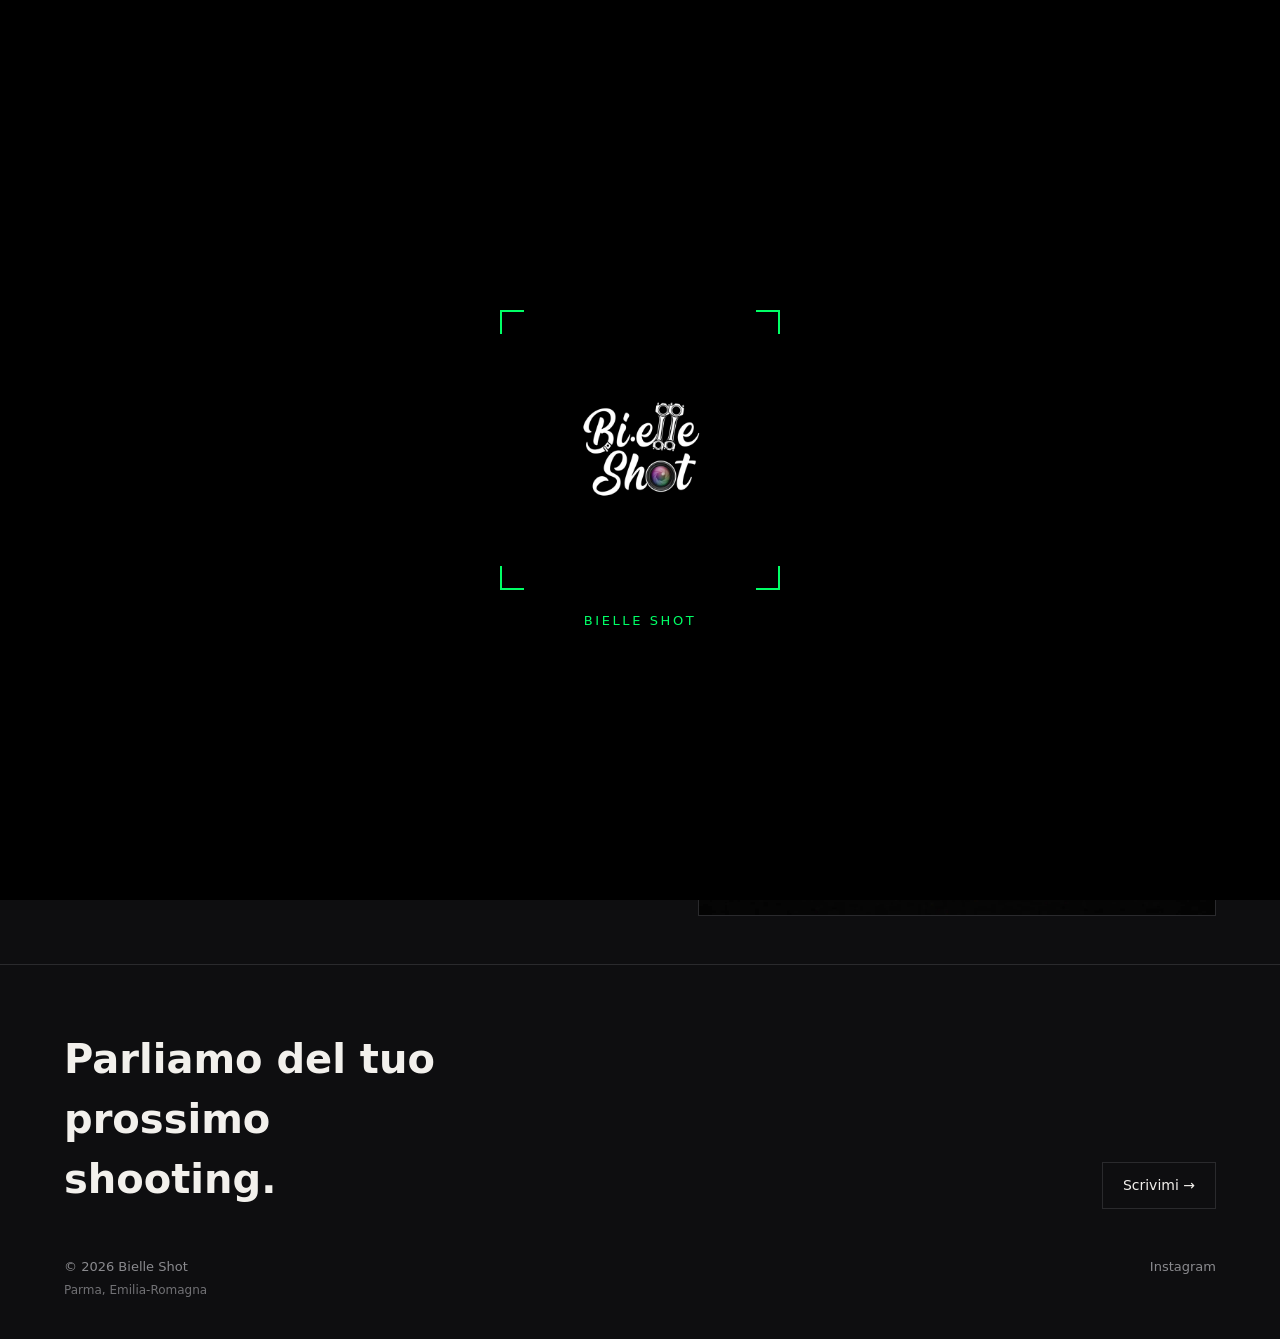
<file: index.html>
<!DOCTYPE html>
<html lang="it">
<head>
<meta charset="UTF-8">
<meta name="viewport" content="width=device-width, initial-scale=1.0">
<title>Bielle Shot — Fotografia auto &amp; ritratti</title>
<meta name="description" content="Bielle Shot — fotografia automotive e ritrattistica a Parma.">

<link rel="stylesheet" href="style.css">
</head>
<body>

<!-- Overlay Mirino Autofocus -->
<div id="autofocusOverlay" class="af-overlay">
  <div class="af-reticle">
    <div class="af-corner tl"></div>
    <div class="af-corner tr"></div>
    <div class="af-corner bl"></div>
    <div class="af-corner br"></div>
    
    <div class="af-logo-box">
      <img src="IMG_2298.png" alt="Bielle Shot Logo">
    </div>

    <div class="af-status">Bielle Shot</div>
  </div>
</div>

<div class="page-container">
  <nav class="nav">
    <a href="index.html" class="nav__logo-link">
      <img src="IMG_2298.png" alt="Bielle Shot" class="nav__logo-img">
    </a>
    <button class="nav__toggle" id="navToggle" aria-expanded="false" aria-controls="navMenu" aria-label="Apri menu">
      <span></span><span></span><span></span>
    </button>
    <div class="nav__menu" id="navMenu">
      <a href="index.html">Home</a>
      <a href="galleria.html">Galleria</a>
      <a href="contatti.html">Contatti</a>
    </div>
  </nav>

  <!-- ===================== HERO ===================== -->
  <header class="hero" id="top">
    <div class="wrap" style="display:grid; grid-template-columns:inherit; gap:inherit; grid-column:1/-1;">
      <div class="hero__text">
        <h1 class="hero__title">
    Oltre <em>l'immagine.</em>
        </h1>

        <p class="hero__sub">
        Automotive photography and more...
        </p>
      </div>

      <figure class="hero__figure">
        <img src="408.webp" alt="Fotografia Automotive Bielle Shot" style="width:100%; height:100%; object-fit:cover; display:block;">
      </figure>
    </div>
  </header>

  <!-- ===================== FOOTER ===================== -->
  <footer class="footer">
    <div class="wrap">
      <div class="footer__row">
        <h2 class="footer__title">Parliamo del tuo prossimo shooting.</h2>
        <a href="contatti.html" class="footer__cta">Scrivimi →</a>
      </div>
      <div class="footer__meta">
        <div style="display:flex; flex-direction:column; gap:4px;">
          <span>© <span id="year"></span> Bielle Shot</span>
          <span style="font-size: 12px; opacity: 0.8;">Parma, Emilia-Romagna</span>
        </div>
        <a href="https://instagram.com/bi.elle_shot" target="_blank" rel="noopener">Instagram</a>
      </div>
    </div>
  </footer>
</div>

<script src="main.js"></script>
</body>
</html>
</file>
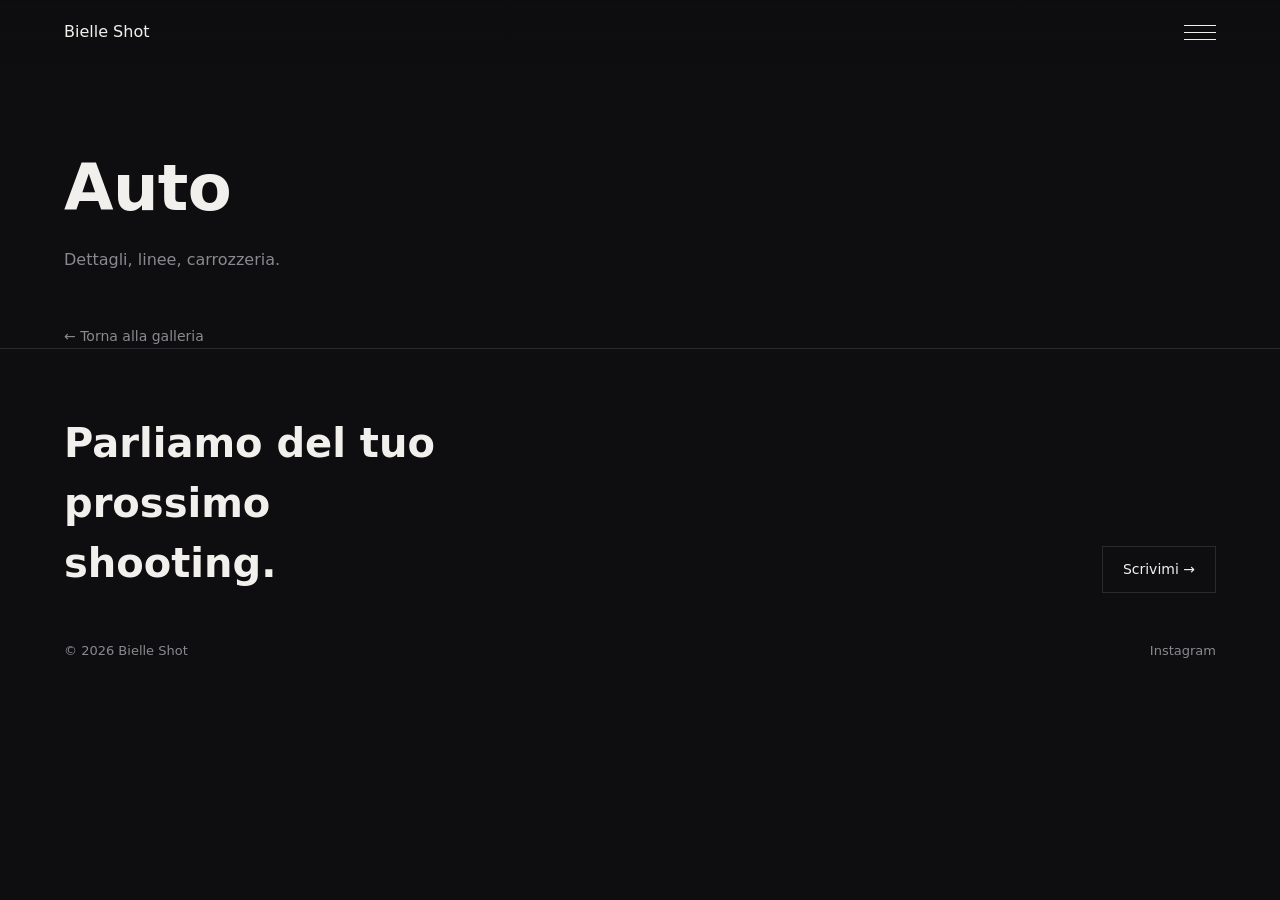
<file: auto.html>
<!DOCTYPE html>
<html lang="it">
<head>
<meta charset="UTF-8">
<meta name="viewport" content="width=device-width, initial-scale=1.0">
<title>Auto — Bielle Shot</title>
<meta name="description" content="Album Auto — Bielle Shot.">

<link rel="stylesheet" href="style.css">
</head>
<body>

<nav class="nav">
  <a href="index.html" class="nav__mark">Bielle Shot</a>
  <button class="nav__toggle" id="navToggle" aria-expanded="false" aria-controls="navMenu" aria-label="Apri menu">
    <span></span><span></span><span></span>
  </button>
  <div class="nav__menu" id="navMenu">
    <a href="index.html">Home</a>
    <a href="galleria.html">Galleria</a>
    <a href="contatti.html">Contatti</a>
  </div>
</nav>

<header class="gallery-head">
  <div class="wrap">
    <h1 class="gallery-head__title">Auto</h1>
    <p class="gallery-head__sub">Dettagli, linee, carrozzeria.</p>
  </div>
</header>

<section class="section" style="border-top:none;">
  <div class="wrap">
    <div class="grid grid--3">
      <!-- Ripeti questo blocco per ogni foto. Sostituisci .ph con <img src="..." alt="..."> -->
      <div class="grid__item"><div class="ph"></div></div>
      <div class="grid__item"><div class="ph"></div></div>
      <div class="grid__item"><div class="ph"></div></div>
    </div>
    <a href="galleria.html" class="back-link">← Torna alla galleria</a>
  </div>
</section>

<footer class="footer">
  <div class="wrap">
    <div class="footer__row">
      <h2 class="footer__title">Parliamo del tuo prossimo shooting.</h2>
      <a href="contatti.html" class="footer__cta">Scrivimi →</a>
    </div>
    <div class="footer__meta">
      <span>© <span id="year"></span> Bielle Shot</span>
      <a href="https://instagram.com/bi.elle_shot" target="_blank" rel="noopener">Instagram</a>
    </div>
  </div>
</footer>

<script src="main.js"></script>
</body>
</html>
</file>
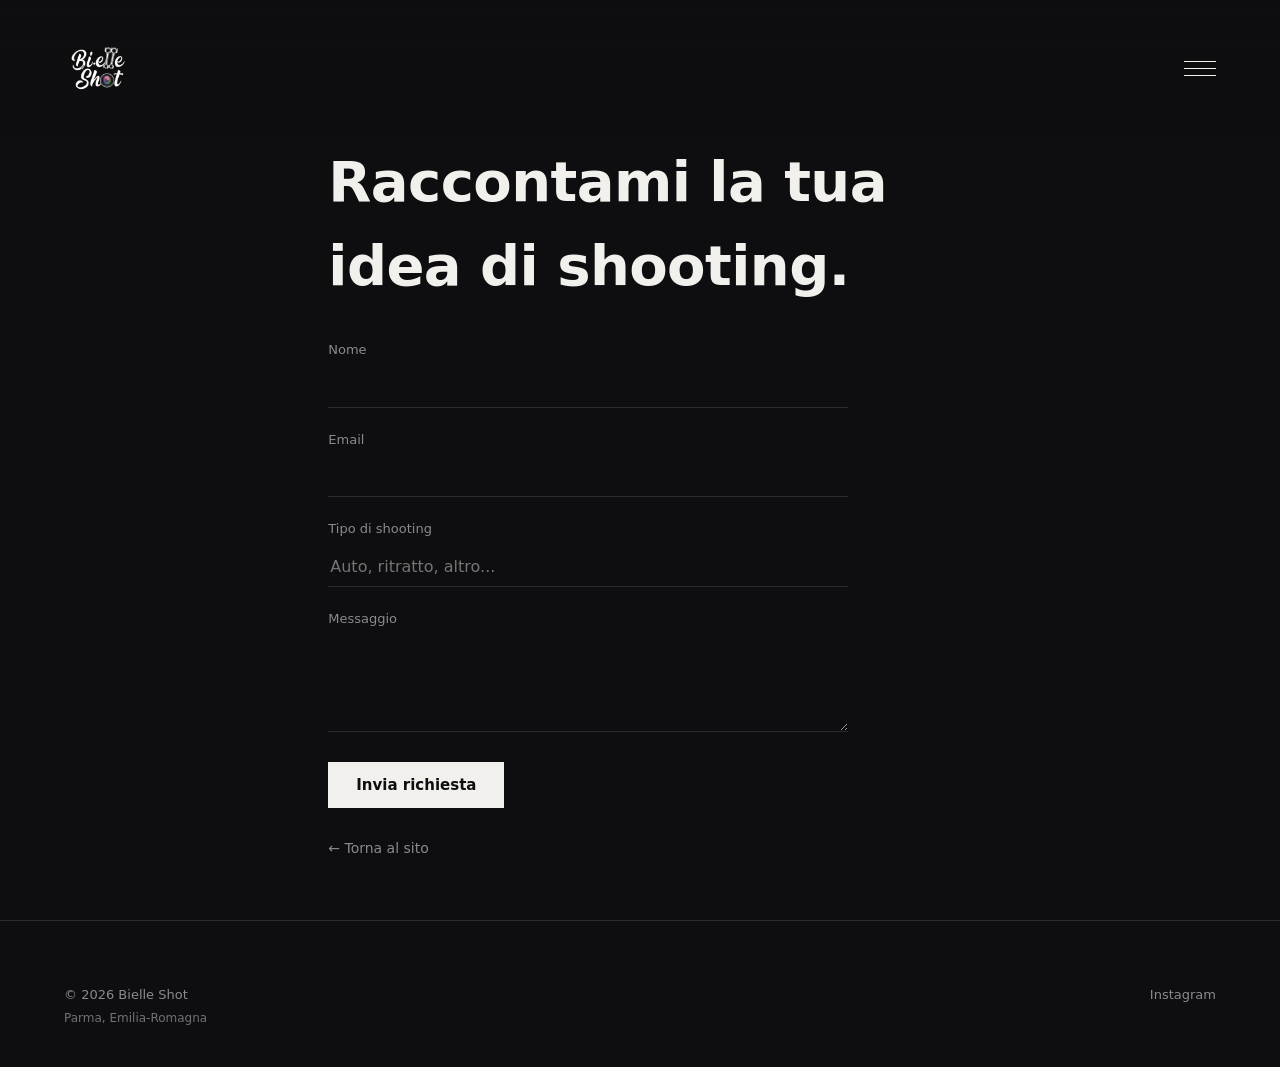
<file: contatti.html>
<!DOCTYPE html>
<html lang="it">
<head>
<meta charset="UTF-8">
<meta name="viewport" content="width=device-width, initial-scale=1.0">
<title>Contatti — Bielle Shot</title>
<meta name="description" content="Contatta Bielle Shot per il tuo prossimo shooting fotografico a Parma.">

<link rel="stylesheet" href="style.css">
</head>
<body>

<div class="page-container">
  <nav class="nav">
    <a href="index.html" class="nav__logo-link">
      <img src="IMG_2298.png" alt="Bielle Shot" class="nav__logo-img">
    </a>
    <button class="nav__toggle" id="navToggle" aria-expanded="false" aria-controls="navMenu" aria-label="Apri menu">
      <span></span><span></span><span></span>
    </button>
    <div class="nav__menu" id="navMenu">
      <a href="index.html">Home</a>
      <a href="galleria.html">Galleria</a>
      <a href="contatti.html">Contatti</a>
    </div>
  </nav>

  <!-- ===================== CONTATTI ===================== -->
  <main class="contact">
    <div class="wrap">
      <h1 class="contact__title">Raccontami la tua idea di shooting.</h1>

      <form action="#" method="POST">
        <div class="field">
          <label for="name">Nome</label>
          <input type="text" id="name" name="name" required>
        </div>

        <div class="field">
          <label for="email">Email</label>
          <input type="email" id="email" name="email" required>
        </div>

        <div class="field">
          <label for="type">Tipo di shooting</label>
          <input type="text" id="type" name="type" placeholder="Auto, ritratto, altro...">
        </div>

        <div class="field">
          <label for="message">Messaggio</label>
          <textarea id="message" name="message" required></textarea>
        </div>

        <button type="submit">Invia richiesta</button>
      </form>

      <a href="index.html" class="back-link">← Torna al sito</a>
    </div>
  </main>

  <!-- ===================== FOOTER ===================== -->
  <footer class="footer">
    <div class="wrap">
      <div class="footer__meta" style="margin-top: 0;">
        <div style="display:flex; flex-direction:column; gap:4px;">
          <span>© <span id="year"></span> Bielle Shot</span>
          <span style="font-size: 12px; opacity: 0.8;">Parma, Emilia-Romagna</span>
        </div>
        <a href="https://instagram.com/bi.elle_shot" target="_blank" rel="noopener">Instagram</a>
      </div>
    </div>
  </footer>
</div>

<script src="main.js"></script>
</body>
</html>
</file>
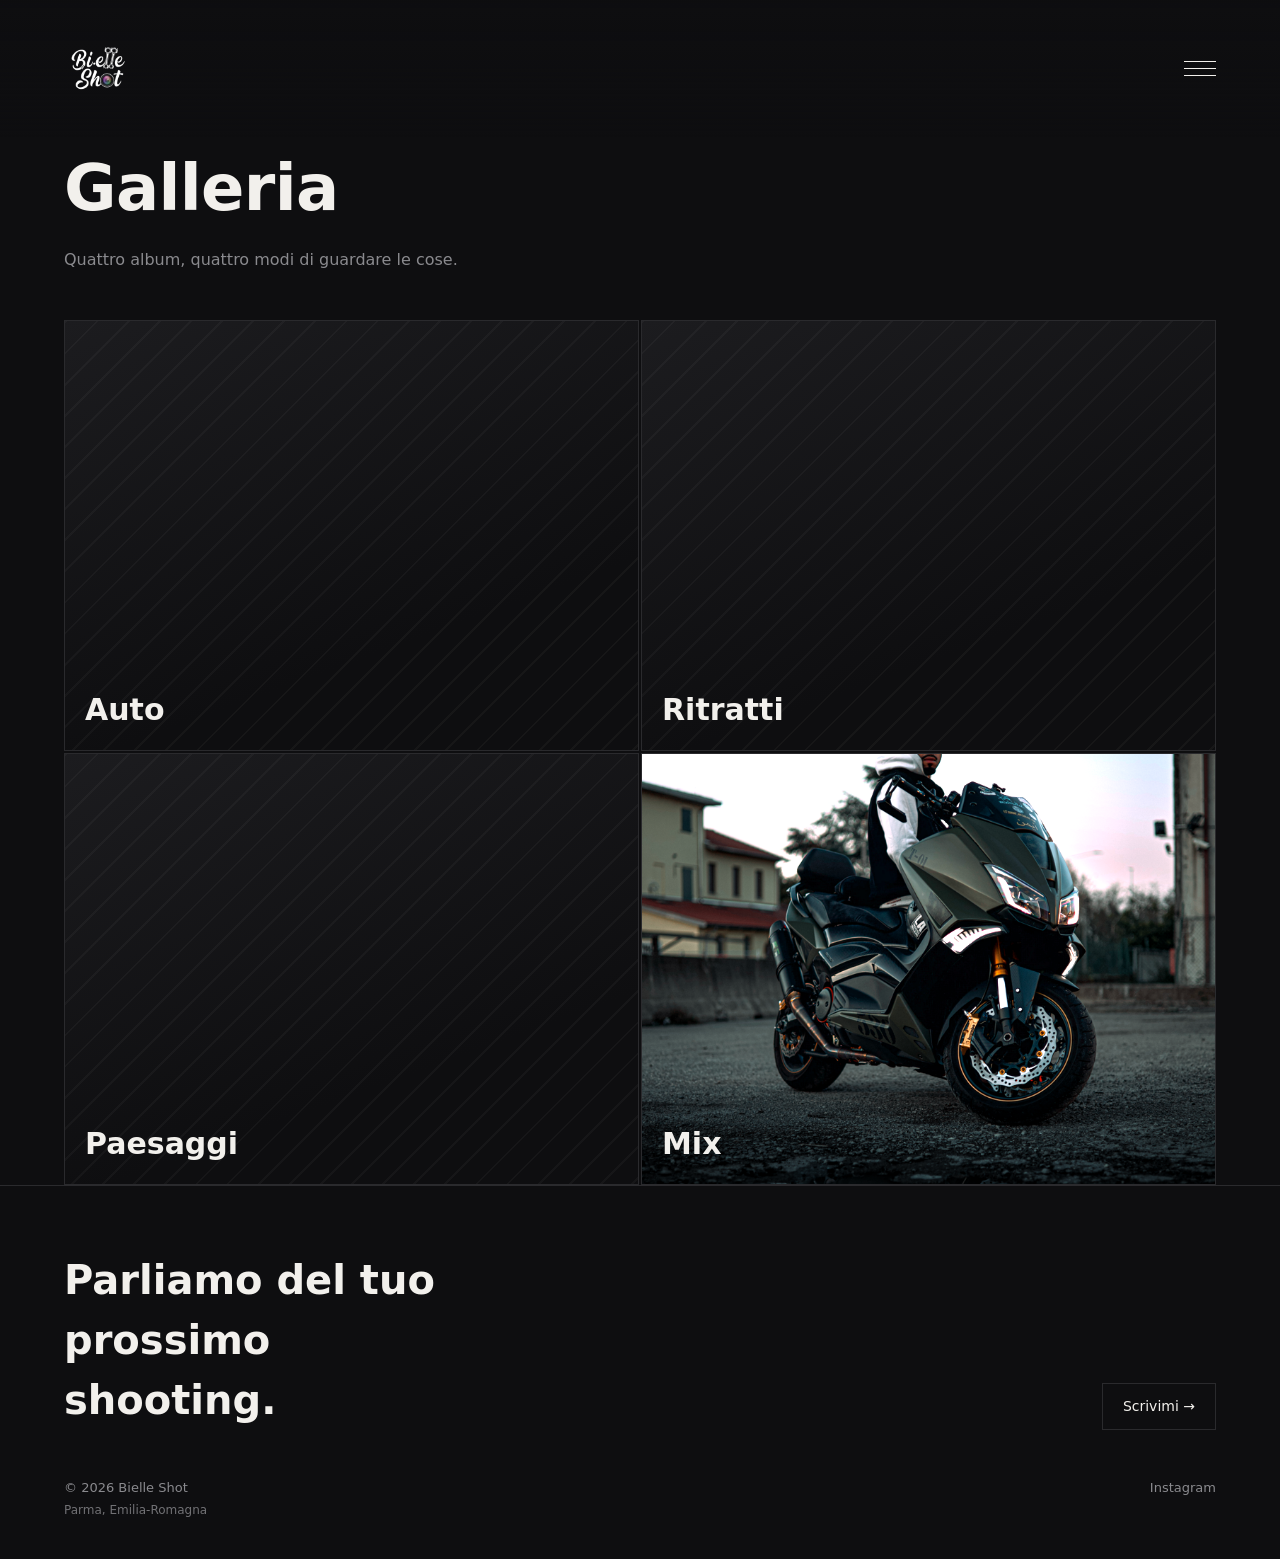
<file: galleria.html>
<!DOCTYPE html>
<html lang="it">
<head>
<meta charset="UTF-8">
<meta name="viewport" content="width=device-width, initial-scale=1.0">
<title>Galleria — Bielle Shot</title>
<meta name="description" content="Galleria fotografica automotive e ritratti di Bielle Shot.">

<link rel="stylesheet" href="style.css">
</head>
<body>

<div class="page-container">
  <nav class="nav">
    <a href="index.html" class="nav__logo-link">
      <img src="IMG_2298.png" alt="Bielle Shot" class="nav__logo-img">
    </a>
    <button class="nav__toggle" id="navToggle" aria-expanded="false" aria-controls="navMenu" aria-label="Apri menu">
      <span></span><span></span><span></span>
    </button>
    <div class="nav__menu" id="navMenu">
      <a href="index.html">Home</a>
      <a href="galleria.html">Galleria</a>
      <a href="contatti.html">Contatti</a>
    </div>
  </nav>

  <!-- ===================== GALLERIA ===================== -->
  <main>
    <header class="gallery-head">
      <div class="wrap">
        <h1 class="gallery-head__title">Galleria</h1>
        <p class="gallery-head__sub">Quattro album, quattro modi di guardare le cose.</p>
      </div>
    </header>

    <section class="section" style="padding-top: 24px;">
      <div class="wrap">
        <div class="grid grid--albums">
          <a href="auto.html" class="album-card">
            <div class="ph"></div>
            <span class="album-card__name">Auto</span>
          </a>
          <a href="ritratti.html" class="album-card">
            <div class="ph"></div>
            <span class="album-card__name">Ritratti</span>
          </a>
          <a href="paesaggi.html" class="album-card">
            <div class="ph"></div>
            <span class="album-card__name">Paesaggi</span>
          </a>
          <a href="mix.html" class="album-card">
            <div class="ph" style="padding: 0; overflow: hidden; background: #000;">
              <img src="Foto6.png" alt="Mix" style="width: 100%; height: 100%; object-fit: cover; display: block;">
            </div>
            <span class="album-card__name">Mix</span>
          </a>
        </div>
      </div>
    </section>
  </main>

  <!-- ===================== FOOTER ===================== -->
  <footer class="footer">
    <div class="wrap">
      <div class="footer__row">
        <h2 class="footer__title">Parliamo del tuo prossimo shooting.</h2>
        <a href="contatti.html" class="footer__cta">Scrivimi →</a>
      </div>
      <div class="footer__meta">
        <div style="display:flex; flex-direction:column; gap:4px;">
          <span>© <span id="year"></span> Bielle Shot</span>
          <span style="font-size: 12px; opacity: 0.8;">Parma, Emilia-Romagna</span>
        </div>
        <a href="https://instagram.com/bi.elle_shot" target="_blank" rel="noopener">Instagram</a>
      </div>
    </div>
  </footer>
</div>

<script src="main.js"></script>
</body>
</html>
</file>
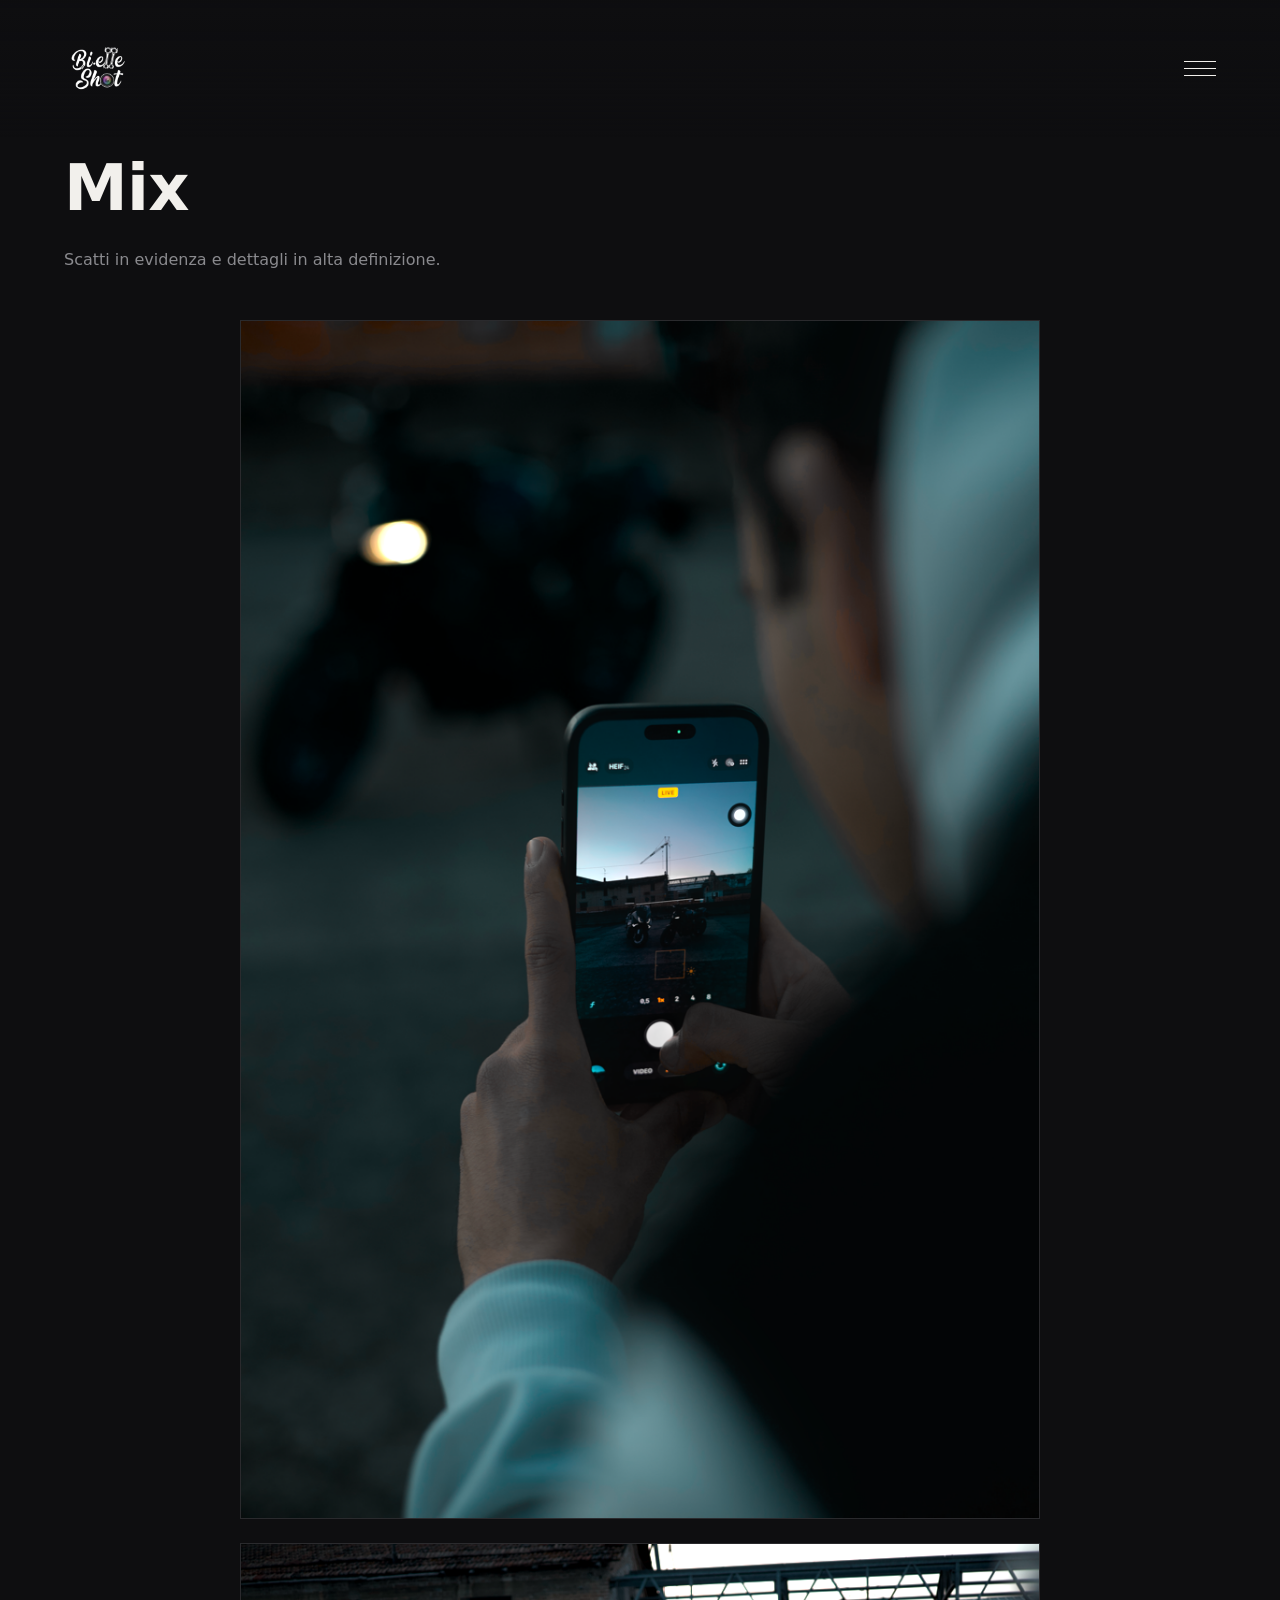
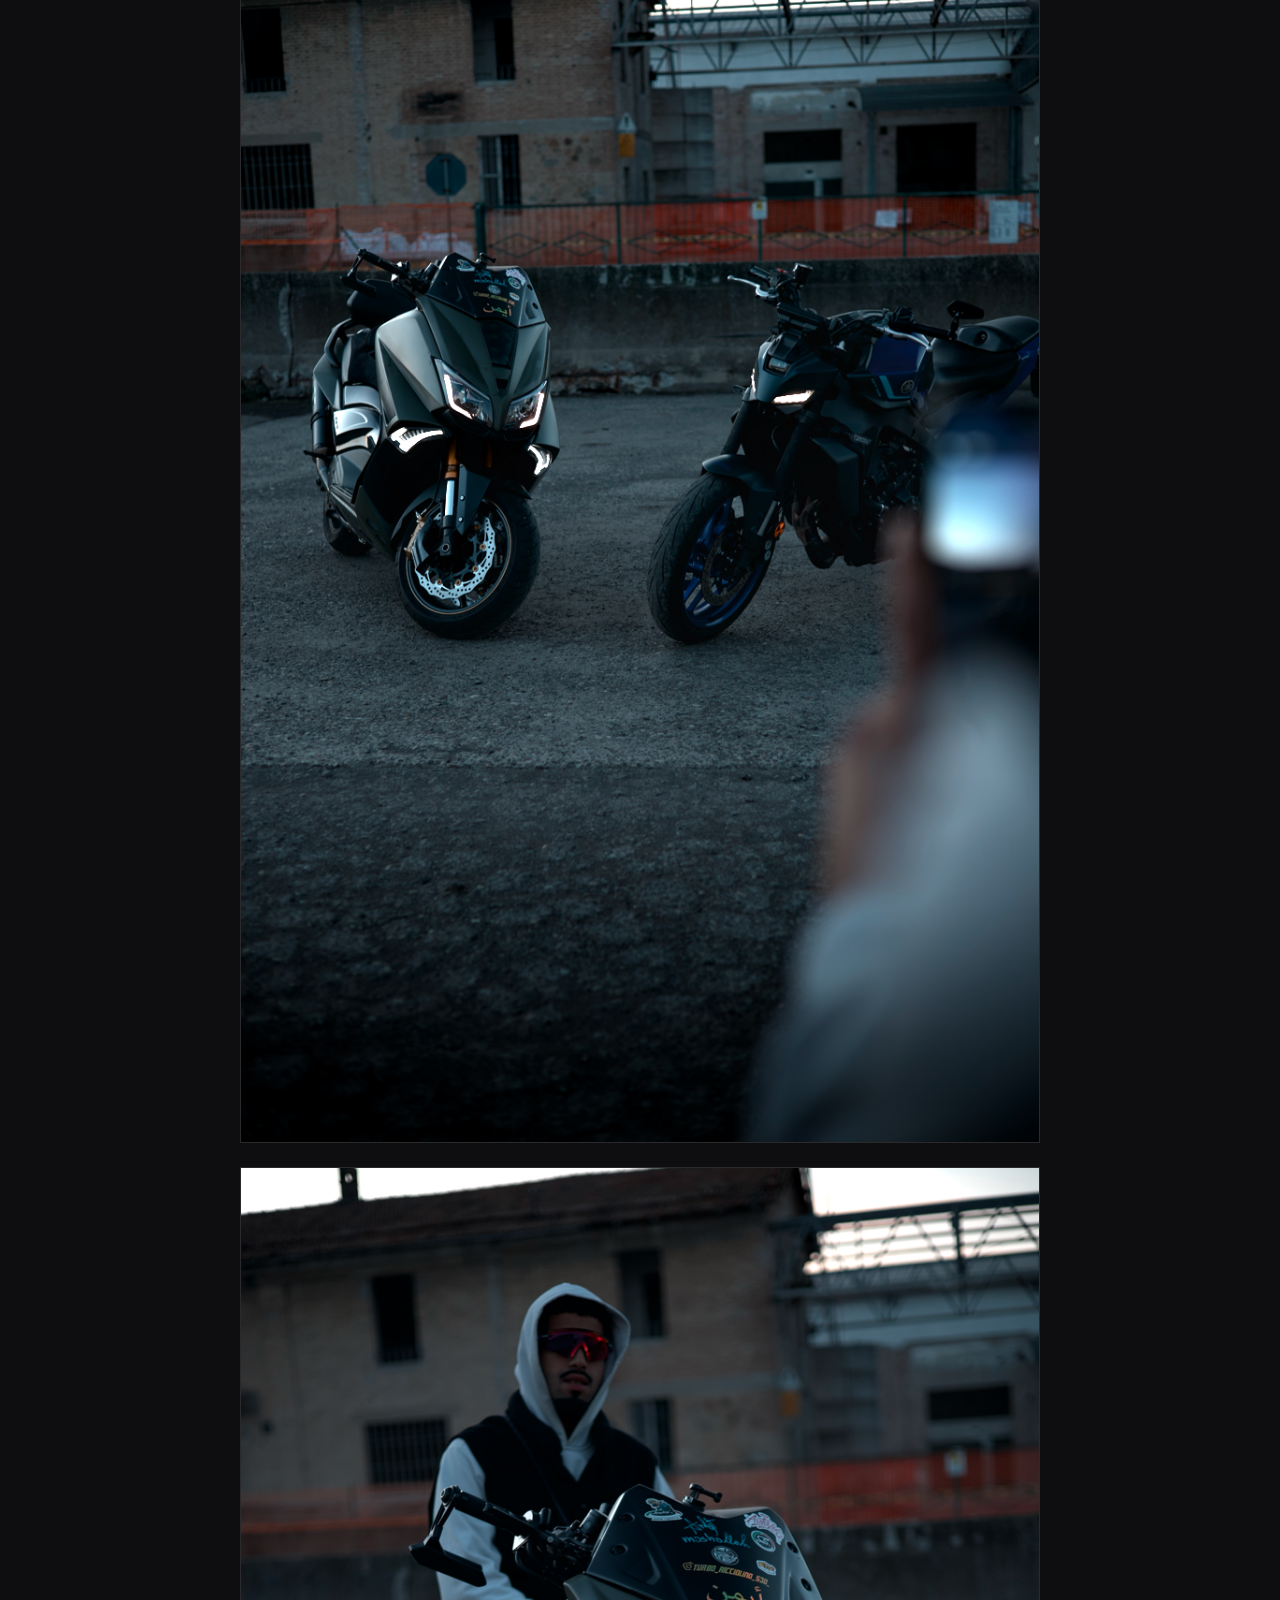
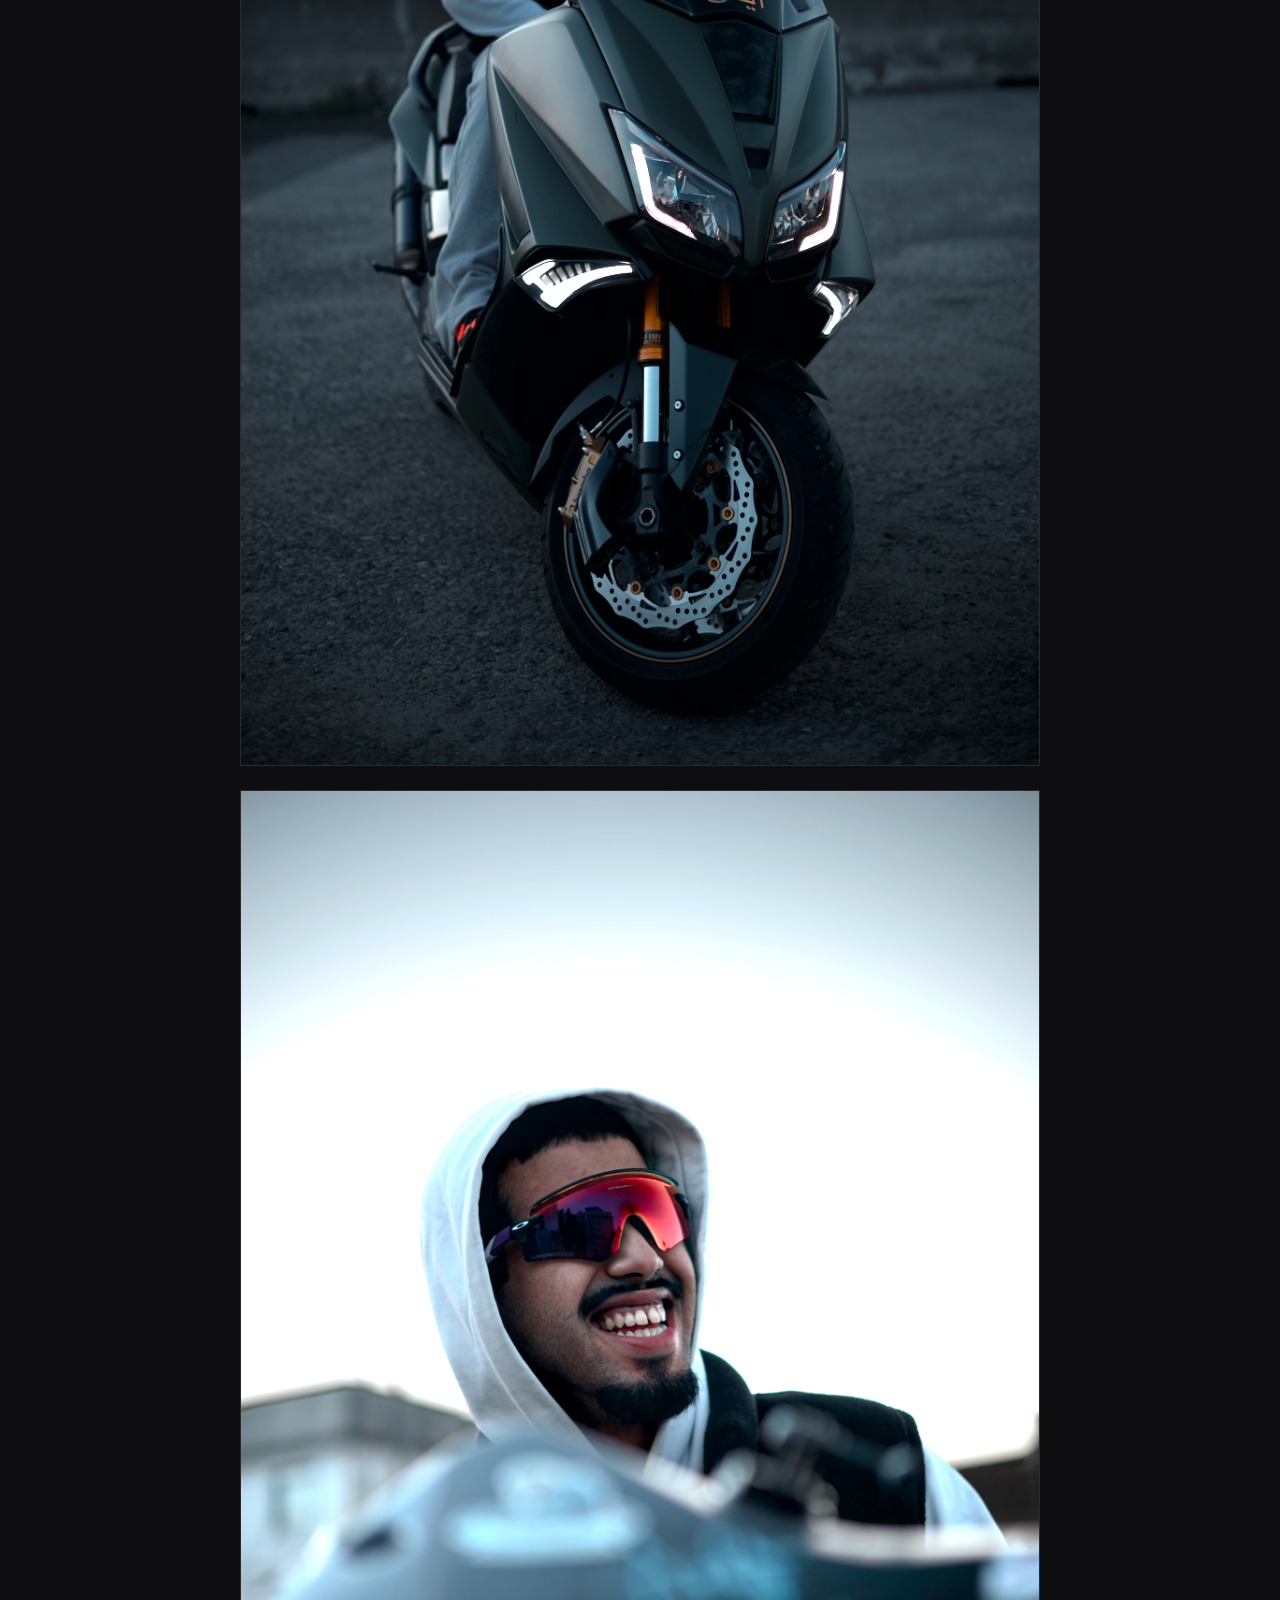
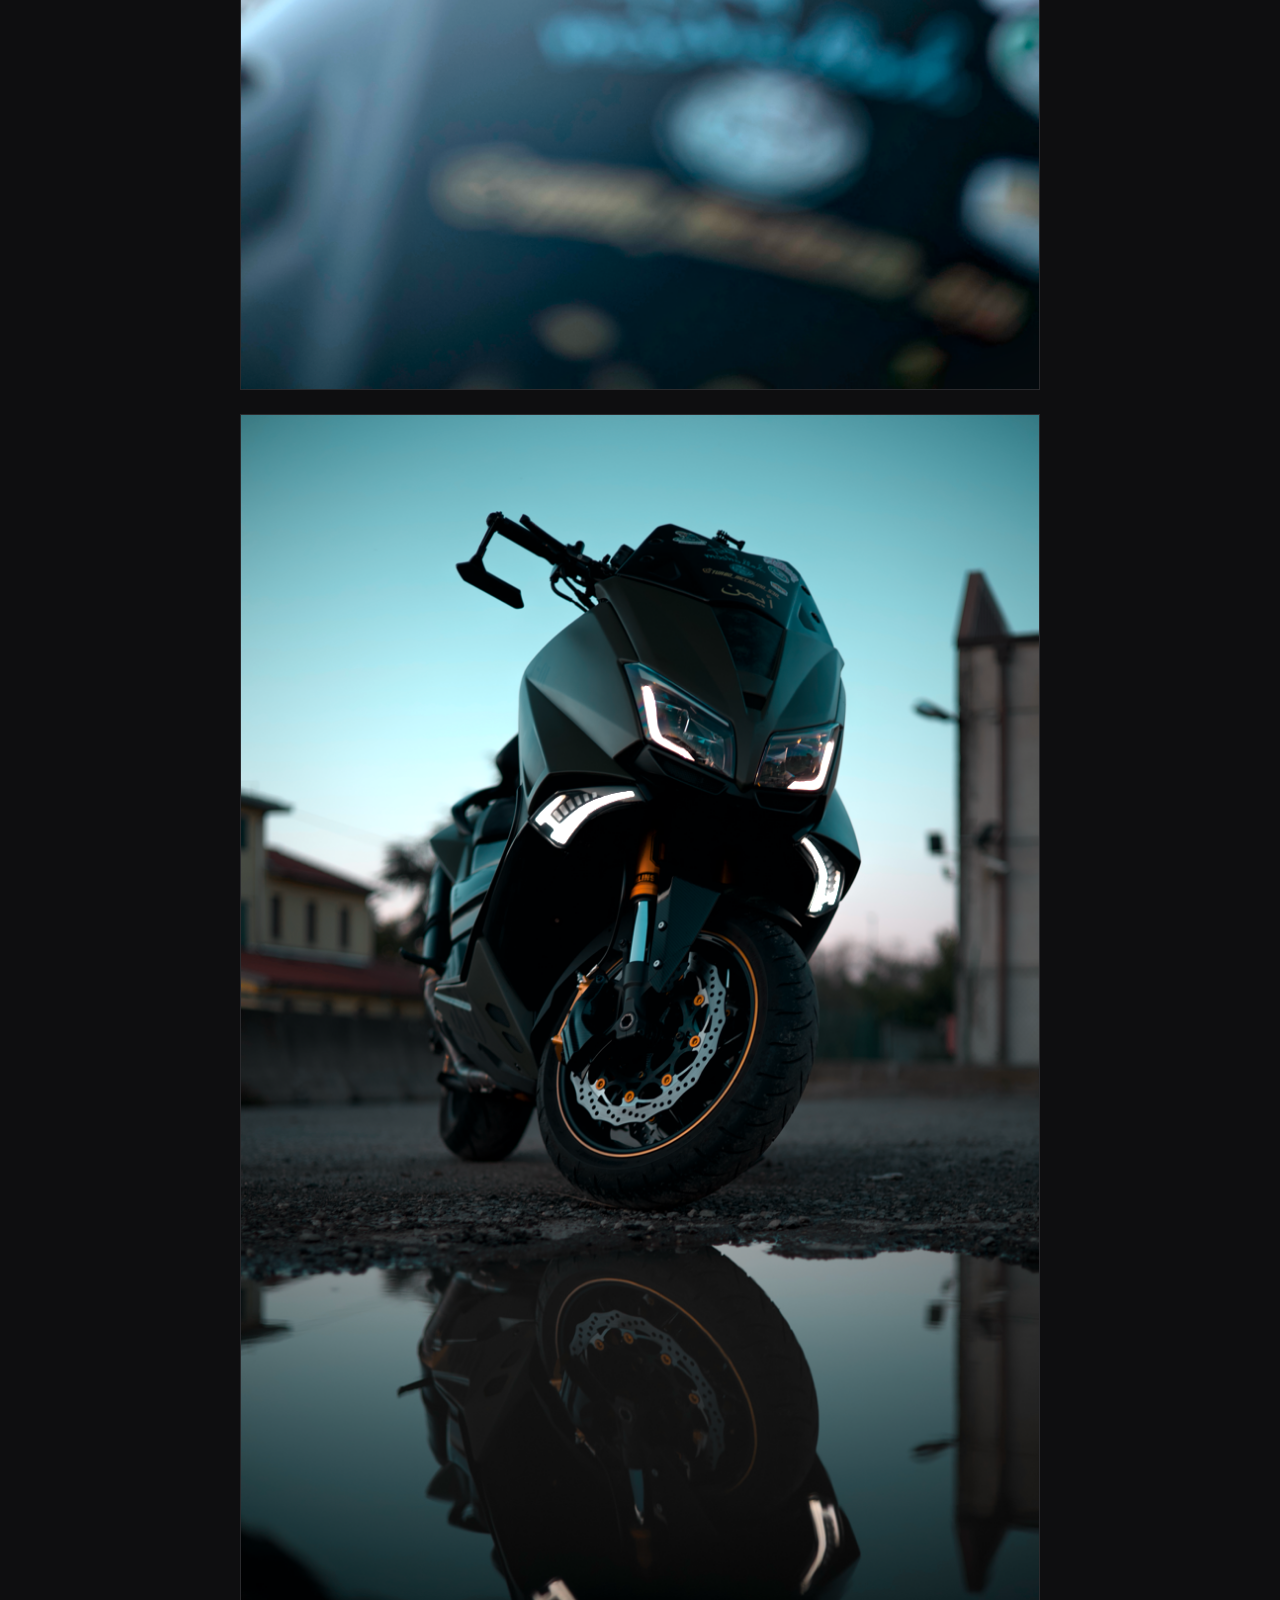
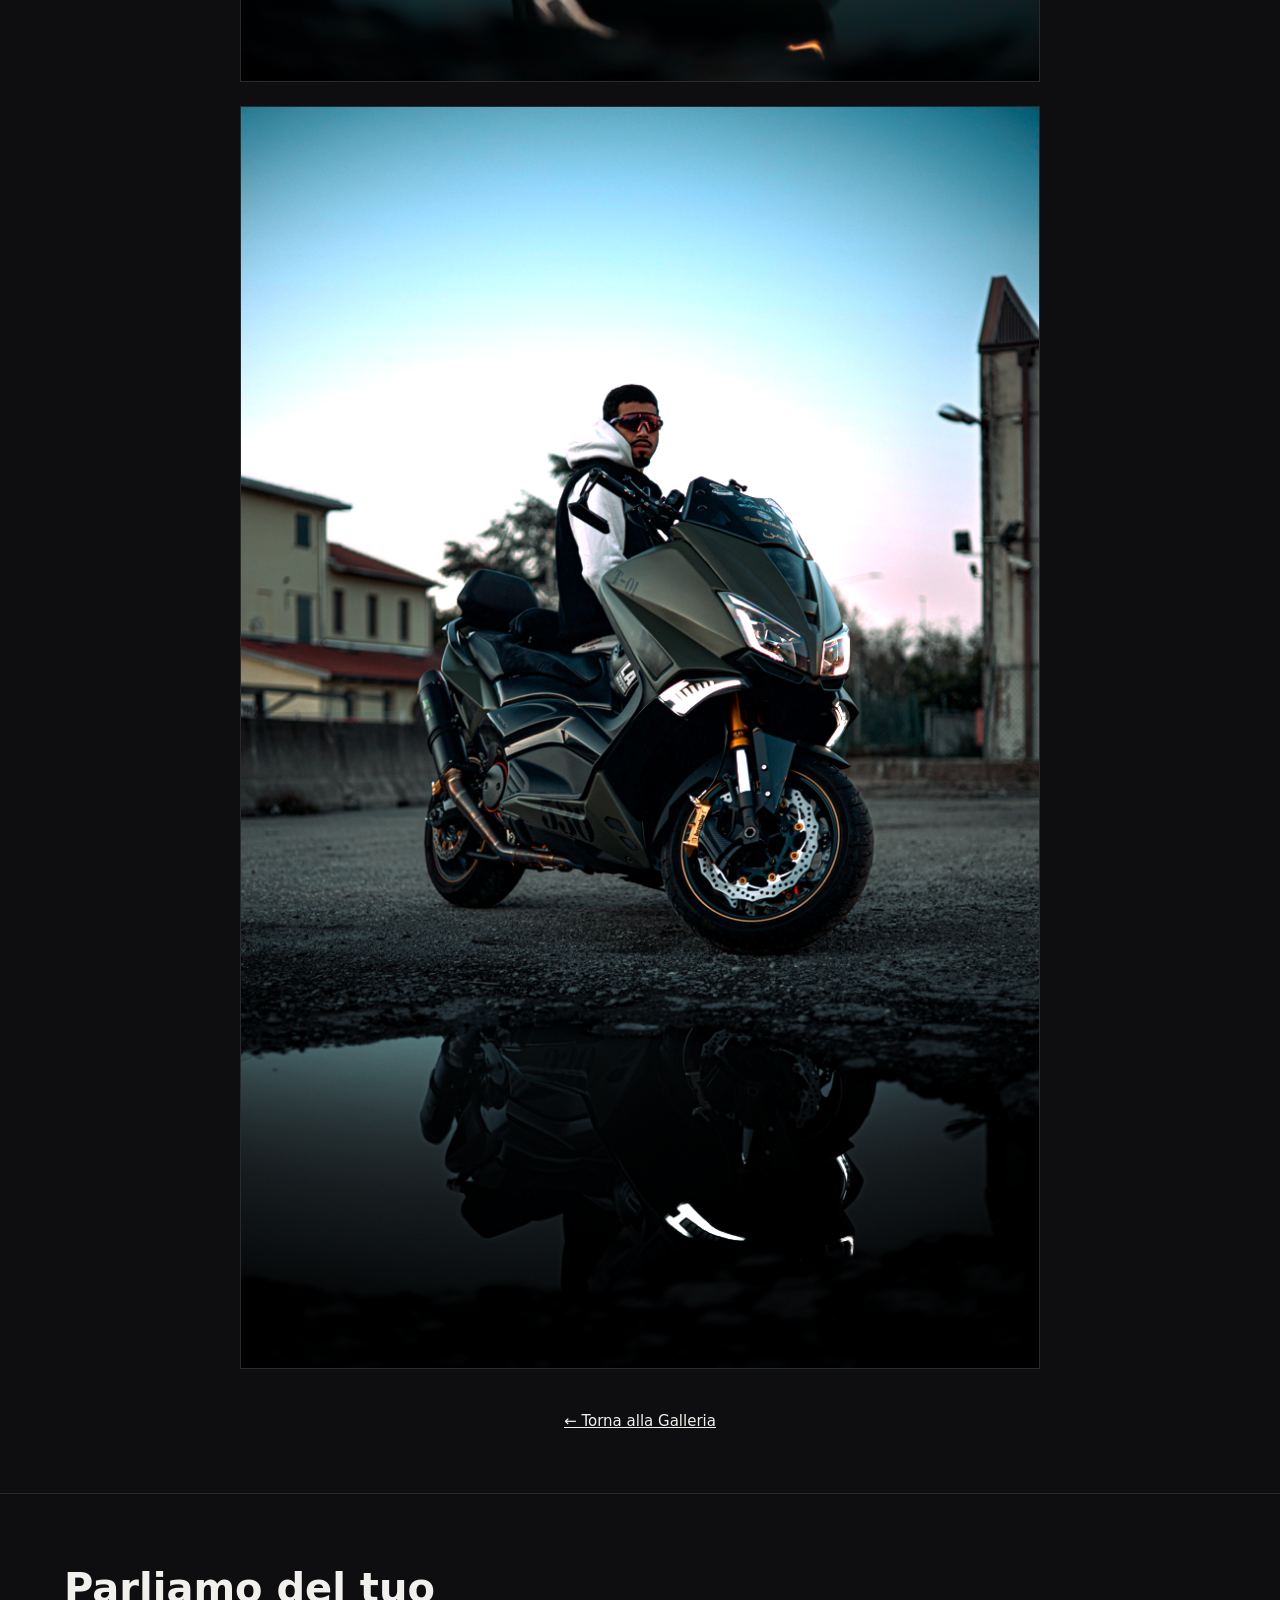
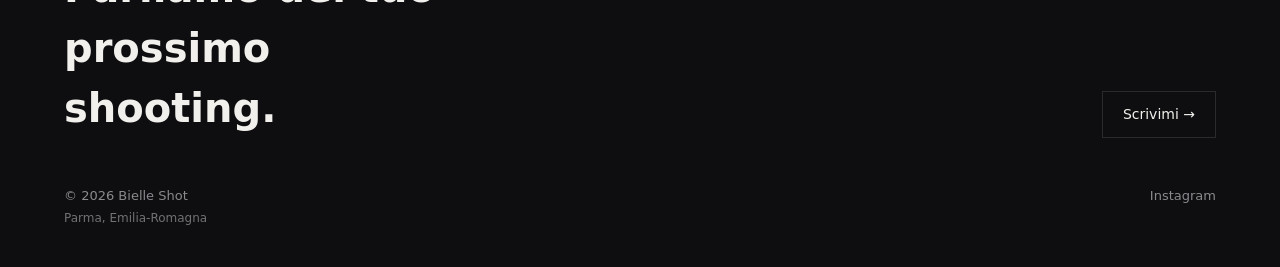
<file: mix.html>
<!DOCTYPE html>
<html lang="it">
<head>
<meta charset="UTF-8">
<meta name="viewport" content="width=device-width, initial-scale=1.0">
<title>Mix — Bielle Shot</title>
<meta name="description" content="Album Mix - Bielle Shot">

<link rel="stylesheet" href="style.css">
</head>
<body>

<div class="page-container">
  <nav class="nav">
    <a href="index.html" class="nav__logo-link">
      <img src="IMG_2298.png" alt="Bielle Shot" class="nav__logo-img">
    </a>
    <button class="nav__toggle" id="navToggle" aria-expanded="false" aria-controls="navMenu" aria-label="Apri menu">
      <span></span><span></span><span></span>
    </button>
    <div class="nav__menu" id="navMenu">
      <a href="index.html">Home</a>
      <a href="galleria.html">Galleria</a>
      <a href="contatti.html">Contatti</a>
    </div>
  </nav>

  <!-- ===================== ALBUM MIX ===================== -->
  <main>
    <header class="gallery-head">
      <div class="wrap">
        <h1 class="gallery-head__title">Mix</h1>
        <p class="gallery-head__sub">Scatti in evidenza e dettagli in alta definizione.</p>
      </div>
    </header>

    <section class="section" style="padding-top: 24px; padding-bottom: 60px;">
      <div class="wrap">
        <div style="display: grid; grid-template-columns: 1fr; gap: 24px; max-width: 800px; margin: 0 auto;">
          
          <div style="background: #000; border: 1px solid var(--line); overflow: hidden;">
            <img src="Foto1.png" alt="Bielle Shot HDR 1" style="width: 100%; height: auto; display: block;">
          </div>
          
          <div style="background: #000; border: 1px solid var(--line); overflow: hidden;">
            <img src="Foto2.png" alt="Bielle Shot HDR 2" style="width: 100%; height: auto; display: block;">
          </div>
          
          <div style="background: #000; border: 1px solid var(--line); overflow: hidden;">
            <img src="Foto3.png" alt="Bielle Shot HDR 3" style="width: 100%; height: 100%; display: block;">
          </div>
          
          <div style="background: #000; border: 1px solid var(--line); overflow: hidden;">
            <img src="Foto4.png" alt="Bielle Shot HDR 4" style="width: 100%; height: 100%; display: block;">
          </div>
          
          <div style="background: #000; border: 1px solid var(--line); overflow: hidden;">
            <img src="Foto5.png" alt="Bielle Shot HDR 5" style="width: 100%; height: 100%; display: block;">
          </div>

          <div style="background: #000; border: 1px solid var(--line); overflow: hidden;">
            <img src="Foto6.png" alt="Bielle Shot HDR 6" style="width: 100%; height: 100%; display: block;">
          </div>

        </div>

        <div style="margin-top: 40px; text-align: center;">
          <a href="galleria.html" style="color: var(--text); text-decoration: underline; font-size: 15px;">← Torna alla Galleria</a>
        </div>
      </div>
    </section>
  </main>

  <!-- ===================== FOOTER ===================== -->
  <footer class="footer">
    <div class="wrap">
      <div class="footer__row">
        <h2 class="footer__title">Parliamo del tuo prossimo shooting.</h2>
        <a href="contatti.html" class="footer__cta">Scrivimi →</a>
      </div>
      <div class="footer__meta">
        <div style="display:flex; flex-direction:column; gap:4px;">
          <span>© <span id="year"></span> Bielle Shot</span>
          <span style="font-size: 12px; opacity: 0.8;">Parma, Emilia-Romagna</span>
        </div>
        <a href="https://instagram.com/bi.elle_shot" target="_blank" rel="noopener">Instagram</a>
      </div>
    </div>
  </footer>
</div>

<script src="main.js"></script>
</body>
</html>
</file>
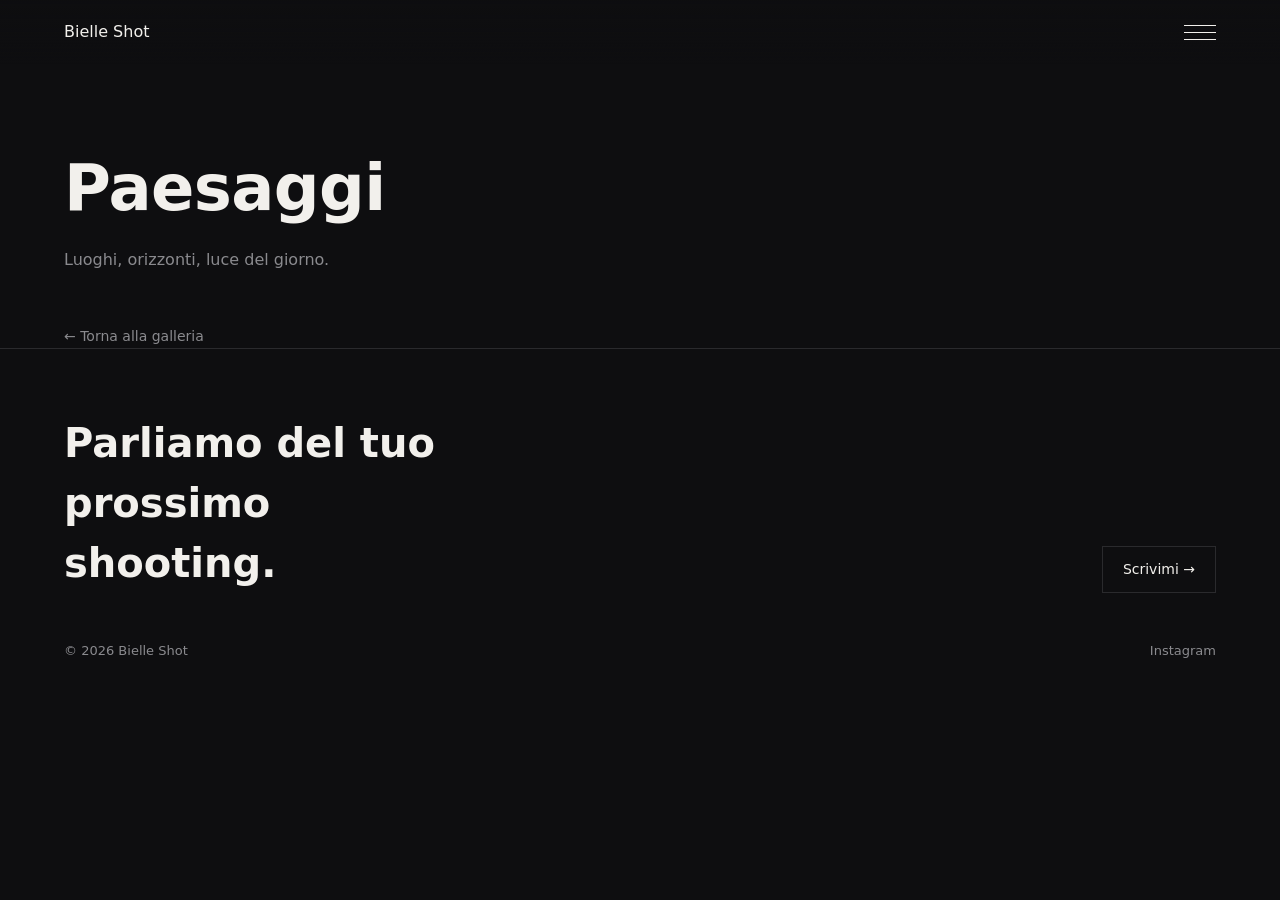
<file: paesaggi.html>
<!DOCTYPE html>
<html lang="it">
<head>
<meta charset="UTF-8">
<meta name="viewport" content="width=device-width, initial-scale=1.0">
<title>Paesaggi — Bielle Shot</title>
<meta name="description" content="Album Paesaggi — Bielle Shot.">

<link rel="stylesheet" href="style.css">
</head>
<body>

<nav class="nav">
  <a href="index.html" class="nav__mark">Bielle Shot</a>
  <button class="nav__toggle" id="navToggle" aria-expanded="false" aria-controls="navMenu" aria-label="Apri menu">
    <span></span><span></span><span></span>
  </button>
  <div class="nav__menu" id="navMenu">
    <a href="index.html">Home</a>
    <a href="galleria.html">Galleria</a>
    <a href="contatti.html">Contatti</a>
  </div>
</nav>

<header class="gallery-head">
  <div class="wrap">
    <h1 class="gallery-head__title">Paesaggi</h1>
    <p class="gallery-head__sub">Luoghi, orizzonti, luce del giorno.</p>
  </div>
</header>

<section class="section" style="border-top:none;">
  <div class="wrap">
    <div class="grid grid--3">
      <div class="grid__item"><div class="ph"></div></div>
      <div class="grid__item"><div class="ph"></div></div>
      <div class="grid__item"><div class="ph"></div></div>
    </div>
    <a href="galleria.html" class="back-link">← Torna alla galleria</a>
  </div>
</section>

<footer class="footer">
  <div class="wrap">
    <div class="footer__row">
      <h2 class="footer__title">Parliamo del tuo prossimo shooting.</h2>
      <a href="contatti.html" class="footer__cta">Scrivimi →</a>
    </div>
    <div class="footer__meta">
      <span>© <span id="year"></span> Bielle Shot</span>
      <a href="https://instagram.com/bi.elle_shot" target="_blank" rel="noopener">Instagram</a>
    </div>
  </div>
</footer>

<script src="main.js"></script>
</body>
</html>
</file>
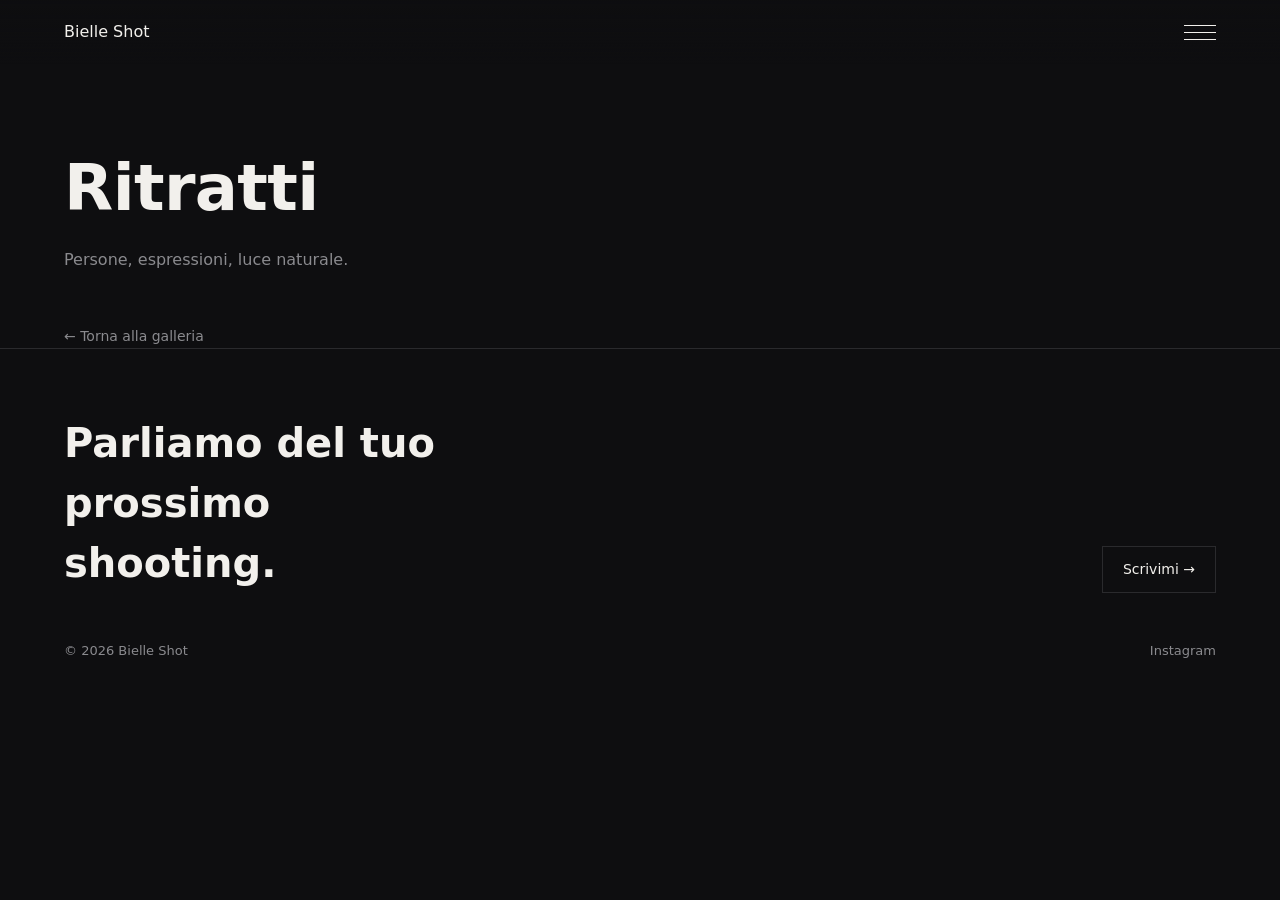
<file: ritratti.html>
<!DOCTYPE html>
<html lang="it">
<head>
<meta charset="UTF-8">
<meta name="viewport" content="width=device-width, initial-scale=1.0">
<title>Ritratti — Bielle Shot</title>
<meta name="description" content="Album Ritratti — Bielle Shot.">

<link rel="stylesheet" href="style.css">
</head>
<body>

<nav class="nav">
  <a href="index.html" class="nav__mark">Bielle Shot</a>
  <button class="nav__toggle" id="navToggle" aria-expanded="false" aria-controls="navMenu" aria-label="Apri menu">
    <span></span><span></span><span></span>
  </button>
  <div class="nav__menu" id="navMenu">
    <a href="index.html">Home</a>
    <a href="galleria.html">Galleria</a>
    <a href="contatti.html">Contatti</a>
  </div>
</nav>

<header class="gallery-head">
  <div class="wrap">
    <h1 class="gallery-head__title">Ritratti</h1>
    <p class="gallery-head__sub">Persone, espressioni, luce naturale.</p>
  </div>
</header>

<section class="section" style="border-top:none;">
  <div class="wrap">
    <div class="grid grid--3">
      <div class="grid__item"><div class="ph"></div></div>
      <div class="grid__item"><div class="ph"></div></div>
      <div class="grid__item"><div class="ph"></div></div>
    </div>
    <a href="galleria.html" class="back-link">← Torna alla galleria</a>
  </div>
</section>

<footer class="footer">
  <div class="wrap">
    <div class="footer__row">
      <h2 class="footer__title">Parliamo del tuo prossimo shooting.</h2>
      <a href="contatti.html" class="footer__cta">Scrivimi →</a>
    </div>
    <div class="footer__meta">
      <span>© <span id="year"></span> Bielle Shot</span>
      <a href="https://instagram.com/bi.elle_shot" target="_blank" rel="noopener">Instagram</a>
    </div>
  </div>
</footer>

<script src="main.js"></script>
</body>
</html>
</file>
<file: style.css>
/* bi.elle_shot — style.css */
:root {
  --bg: #0e0e10;
  --bg-raised: #141416;
  --text: #f2f0ec;
  --muted: #8a8a8e;
  --line: #2a2a2d;
  --accent: #a8492f;
  --font-display: -apple-system, BlinkMacSystemFont, 'Segoe UI', system-ui, sans-serif;
  --font-body: -apple-system, BlinkMacSystemFont, 'Segoe UI', system-ui, sans-serif;
  --max-w: 1280px;
  --gutter: clamp(20px, 5vw, 64px);
}

* { box-sizing: border-box; margin: 0; padding: 0; }
html { scroll-behavior: smooth; }

@media (prefers-reduced-motion: reduce) {
  html { scroll-behavior: auto; }
  * { animation: none !important; transition: none !important; }
}

body {
  background: var(--bg);
  color: var(--text);
  font-family: var(--font-body);
  font-size: 16px;
  line-height: 1.5;
  -webkit-font-smoothing: antialiased;
  overflow-x: hidden;
}

img { max-width: 100%; display: block; }
a { color: inherit; text-decoration: none; }

.wrap {
  max-width: var(--max-w);
  margin: 0 auto;
  padding-left: var(--gutter);
  padding-right: var(--gutter);
}

/* ---------- Overlay Mirino Autofocus ---------- */
.af-overlay {
  position: fixed;
  inset: 0;
  z-index: 99999;
  background-color: #000;
  display: flex;
  align-items: center;
  justify-content: center;
  opacity: 1;
  transition: opacity 0.6s cubic-bezier(0.16, 1, 0.3, 1);
}

.af-reticle {
  position: relative;
  width: 280px;
  height: 280px;
  transform: scale(1.3);
  opacity: 0;
  display: flex;
  align-items: center;
  justify-content: center;
  transition: transform 0.6s cubic-bezier(0.16, 1, 0.3, 1), opacity 0.4s ease;
}

.af-overlay.af-active .af-reticle { transform: scale(1); opacity: 1; }

.af-corner {
  position: absolute;
  width: 24px;
  height: 24px;
  border: 2px solid rgba(255, 255, 255, 0.7);
}
.tl { top: 0; left: 0; border-right: none; border-bottom: none; }
.tr { top: 0; right: 0; border-left: none; border-bottom: none; }
.bl { bottom: 0; left: 0; border-right: none; border-top: none; }
.br { bottom: 0; right: 0; border-left: none; border-top: none; }

.af-logo-box { width: 220px; height: 220px; display: flex; align-items: center; justify-content: center; }
.af-logo-box img { width: 100%; height: 100%; object-fit: contain; }

.af-status {
  position: absolute;
  bottom: -40px;
  left: 50%;
  transform: translateX(-50%);
  font-family: var(--font-display);
  font-size: 13px;
  letter-spacing: 0.2em;
  text-transform: uppercase;
  color: rgba(255, 255, 255, 0.7);
  white-space: nowrap;
}

.af-overlay.af-locked .af-corner { border-color: #00ff66; }
.af-overlay.af-locked .af-status { color: #00ff66; }

.af-overlay.af-fade {
  opacity: 0 !important;
  pointer-events: none !important;
}

/* ---------- Barra di Navigazione & Logo (100px) ---------- */
.nav {
  position: fixed;
  top: 0; left: 0; right: 0;
  z-index: 50;
  display: flex;
  align-items: center;
  justify-content: space-between;
  padding: 16px var(--gutter);
  background: linear-gradient(to bottom, rgba(14,14,16,0.95), rgba(14,14,16,0.8), transparent);
}

.nav__logo-link { display: flex; align-items: center; height: 105px; }
.nav__logo-img { height: 100px; width: auto; object-fit: contain; }

.nav__toggle {
  position: relative;
  z-index: 60;
  width: 32px; height: 32px;
  background: none; border: none; cursor: pointer;
  display: flex; flex-direction: column; justify-content: center; gap: 6px; padding: 0;
}
.nav__toggle span {
  display: block; width: 100%; height: 1px; background: var(--text);
  transition: transform .2s ease, opacity .2s ease;
}
.nav__toggle[aria-expanded="true"] span:nth-child(1) { transform: translateY(7px) rotate(45deg); }
.nav__toggle[aria-expanded="true"] span:nth-child(2) { opacity: 0; }
.nav__toggle[aria-expanded="true"] span:nth-child(3) { transform: translateY(-7px) rotate(-45deg); }

.nav__menu {
  position: fixed;
  top: 0; right: 0;
  z-index: 55;
  min-width: 220px;
  background: var(--bg-raised);
  border-left: 1px solid var(--line);
  border-bottom: 1px solid var(--line);
  padding: 130px 32px 32px;
  display: flex; flex-direction: column; gap: 22px;
  transform: translateX(100%);
  transition: transform .25s ease;
}
.nav__menu.is-open { transform: translateX(0); }
.nav__menu a { color: var(--muted); transition: color .15s ease; }
.nav__menu a:hover { color: var(--text); }

/* ---------- Spaziature Pagine (Adattate al Logo da 100px) ---------- */
.hero {
  min-height: 100svh;
  display: grid;
  grid-template-columns: 1.1fr 1fr;
  align-items: stretch;
  gap: var(--gutter);
  padding-top: 140px;
  padding-bottom: 48px;
}
@media (max-width: 860px) {
  .hero { grid-template-columns: 1fr; padding-top: 130px; }
}
.hero__text { display: flex; flex-direction: column; justify-content: center; }
.hero__eyebrow { color: var(--muted); font-size: 14px; margin-bottom: 20px; max-width: 34ch; }
.hero__title { font-family: var(--font-display); font-weight: 700; font-size: clamp(40px, 7vw, 84px); line-height: 0.98; letter-spacing: -0.02em; }
.hero__title em { font-style: normal; font-weight: 700; color: #0088ff; }
.hero__sub { margin-top: 28px; max-width: 40ch; color: var(--muted); font-size: 17px; }
.hero__figure { position: relative; min-height: 320px; border: 1px solid var(--line); overflow: hidden; }

/* Placeholder & Griglia Album */
.ph {
  width: 100%; height: 100%;
  background: repeating-linear-gradient(135deg, rgba(242,240,236,0.035) 0 2px, transparent 2px 22px), linear-gradient(160deg, #1c1c1f, #0e0e10 70%);
  display: flex; align-items: flex-end; min-height: 100%;
}
.grid--albums { display: grid; grid-template-columns: repeat(2, 1fr); gap: 2px; }
@media (max-width: 640px) { .grid--albums { grid-template-columns: 1fr; } }

.album-card { position: relative; display: block; aspect-ratio: 4 / 3; border: 1px solid var(--line); overflow: hidden; }
.album-card__name {
  position: absolute; left: 20px; bottom: 18px;
  font-family: var(--font-display); font-weight: 700; font-size: clamp(22px, 3vw, 30px);
  color: var(--text); transition: color .15s ease;
}
.album-card:hover .album-card__name { color: var(--accent); }

.gallery-head { padding: 140px 0 24px !important; }
.gallery-head__title { font-family: var(--font-display); font-weight: 700; font-size: clamp(36px, 6vw, 64px); letter-spacing: -0.01em; }
.gallery-head__sub { margin-top: 12px; color: var(--muted); font-size: 16px; }

/* Contatti Form */
.contact { min-height: 100svh; display: flex; flex-direction: column; justify-content: center; padding: 140px 0 60px !important; }
.contact__title { font-family: var(--font-display); font-weight: 700; font-size: clamp(32px, 6vw, 56px); letter-spacing: -0.01em; margin-bottom: 32px; max-width: 16ch; }
form { max-width: 520px; display: flex; flex-direction: column; gap: 22px; }
.field { display: flex; flex-direction: column; gap: 8px; }
.field label { font-size: 13px; color: var(--muted); }
.field input, .field textarea {
  background: transparent; border: none; border-bottom: 1px solid var(--line);
  color: var(--text); font-family: var(--font-body); font-size: 16px; padding: 10px 2px; transition: border-color .15s ease;
}
.field input:focus, .field textarea:focus { outline: none; border-color: var(--accent); }
.field textarea { resize: vertical; min-height: 96px; }
button[type="submit"] {
  align-self: flex-start; margin-top: 8px; background: var(--text); color: var(--bg);
  border: none; padding: 14px 28px; font-family: var(--font-body); font-weight: 600; font-size: 15px; cursor: pointer; transition: background .15s ease;
}
button[type="submit"]:hover { background: var(--accent); color: var(--text); }
.back-link { display: inline-block; margin-top: 30px; color: var(--muted); font-size: 14px; }
.back-link:hover { color: var(--text); }

/* Footer */
.footer { border-top: 1px solid var(--line); padding: 64px 0 40px; }
.footer__row { display: flex; justify-content: space-between; align-items: flex-end; gap: 24px; flex-wrap: wrap; }
.footer__title { font-family: var(--font-display); font-weight: 700; font-size: clamp(26px, 4vw, 40px); max-width: 14ch; }
.footer__cta { display: inline-flex; align-items: center; gap: 10px; border: 1px solid var(--line); padding: 12px 20px; font-size: 14px; transition: border-color .15s ease, color .15s ease; }
.footer__cta:hover { border-color: var(--accent); color: var(--accent); }
.footer__meta { margin-top: 48px; display: flex; justify-content: space-between; color: var(--muted); font-size: 13px; flex-wrap: wrap; gap: 8px; }
.footer__meta a:hover { color: var(--text); }
</file>
